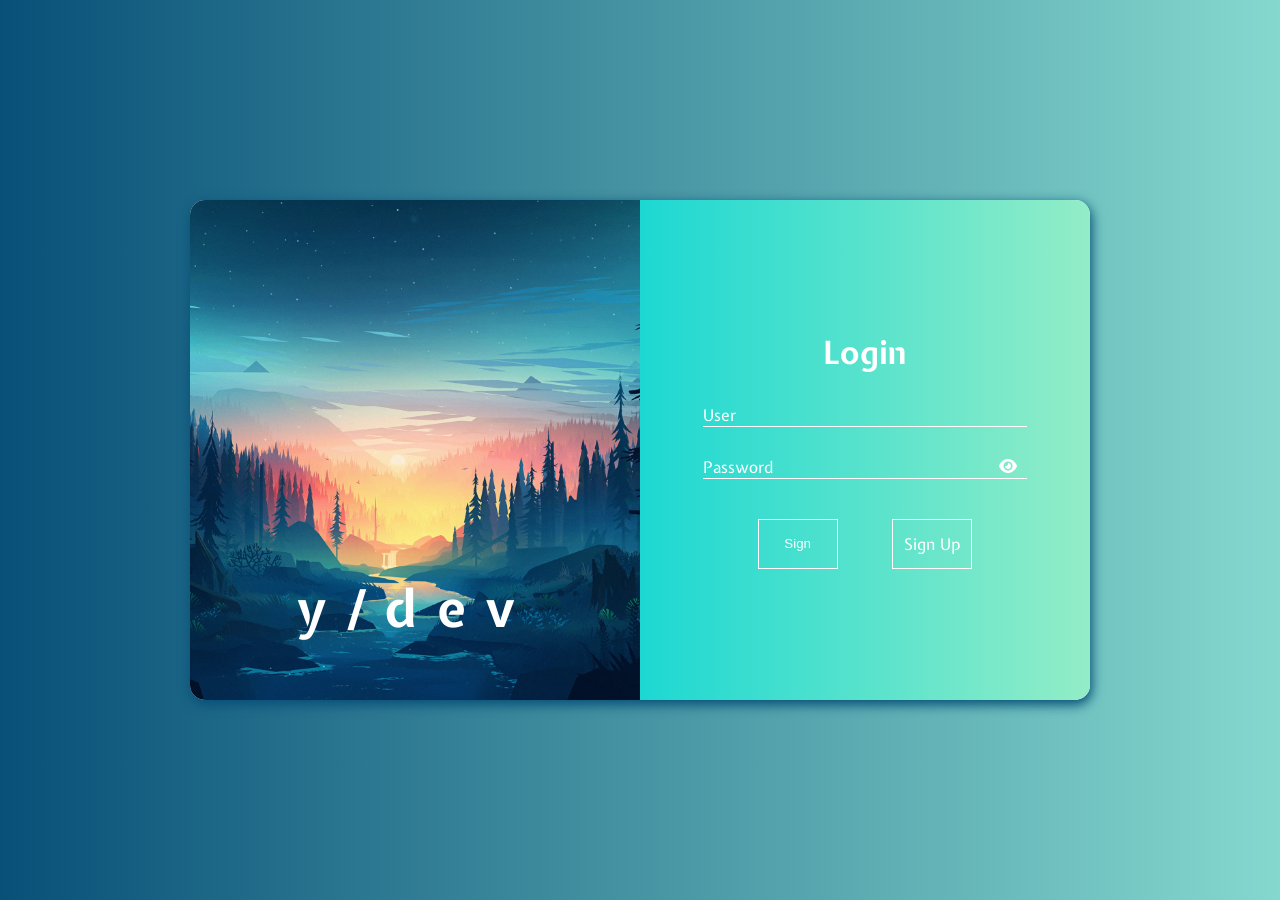
<file: index.html>
<!DOCTYPE html>
<html lang="pt-br">
<head>
    <meta charset="UTF-8">
    <meta name="viewport" content="width=device-width, initial-scale=1.0">
    <title>Login</title>
    <link rel="stylesheet" href="assets/css/login-style.css">
    <link rel="stylesheet" href="https://cdnjs.cloudflare.com/ajax/libs/font-awesome/6.4.0/css/all.min.css" integrity="sha512-iecdLmaskl7CVkqkXNQ/ZH/XLlvWZOJyj7Yy7tcenmpD1ypASozpmT/E0iPtmFIB46ZmdtAc9eNBvH0H/ZpiBw==" crossorigin="anonymous" referrerpolicy="no-referrer" />
    <link rel="preconnect" href="https://fonts.googleapis.com">
    <link rel="preconnect" href="https://fonts.gstatic.com" crossorigin>
    <link href="https://fonts.googleapis.com/css2?family=Expletus+Sans:wght@400;500;600;700&display=swap" rel="stylesheet">
</head>
<body>
    <div class="container">
        <div class="img-container">
            <h1>y/dev</h1>
        </div>
        <div class="login-container">
            <form class="form">
                <h2>Login</h2>
                <div id="msgError"></div>
                <div class="input-container">
                    <input type="text" id="user" placeholder="" required>
                    <label id="userLabel" for="user">User</label>
                </div>

                <div class="input-container">
                    <input type="password" id="password" placeholder="" required>
                    <label id="passwordLabel" for="password">Password</label>
                    <i id="showPassword"  class="fa-solid fa-eye"></i>
                </div>

                <div class="button-container">
                    <button onclick="entrar(event)">Sign</button>
                    <a href="register.html">Sign Up</a>
                </div>
            </form>
        </div>
    </div>

    <script src="assets/js/login.js"></script>
</body>
</html>
</file>
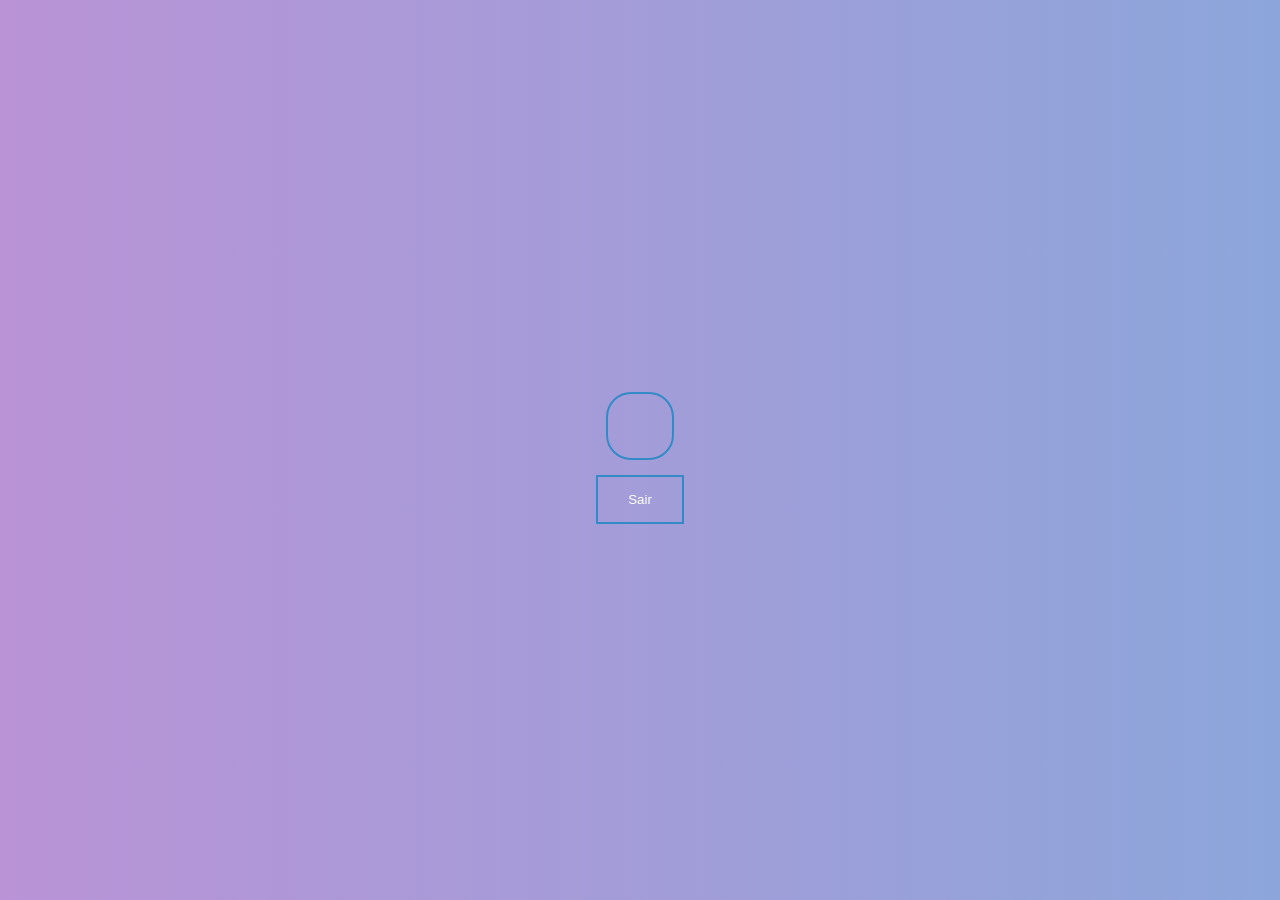
<file: home.html>
<!DOCTYPE html>
<html lang="pt-br">
<head>
    <meta charset="UTF-8">
    <meta name="viewport" content="width=device-width, initial-scale=1.0">
    <title>Home</title>
    <link rel="stylesheet" href="assets/css/home-style.css">
    <link rel="preconnect" href="https://fonts.googleapis.com">
    <link rel="preconnect" href="https://fonts.gstatic.com" crossorigin>
    <link href="https://fonts.googleapis.com/css2?family=Expletus+Sans:wght@400;500;600;700&display=swap" rel="stylesheet">
</head>
<body>
    <div class="tittle">
        <h1 id="logado"></h1>
    </div>
    <button class="button-exit">Sair</button>

    <script src="assets/js/home.js"></script>
</body>
</html>
</file>
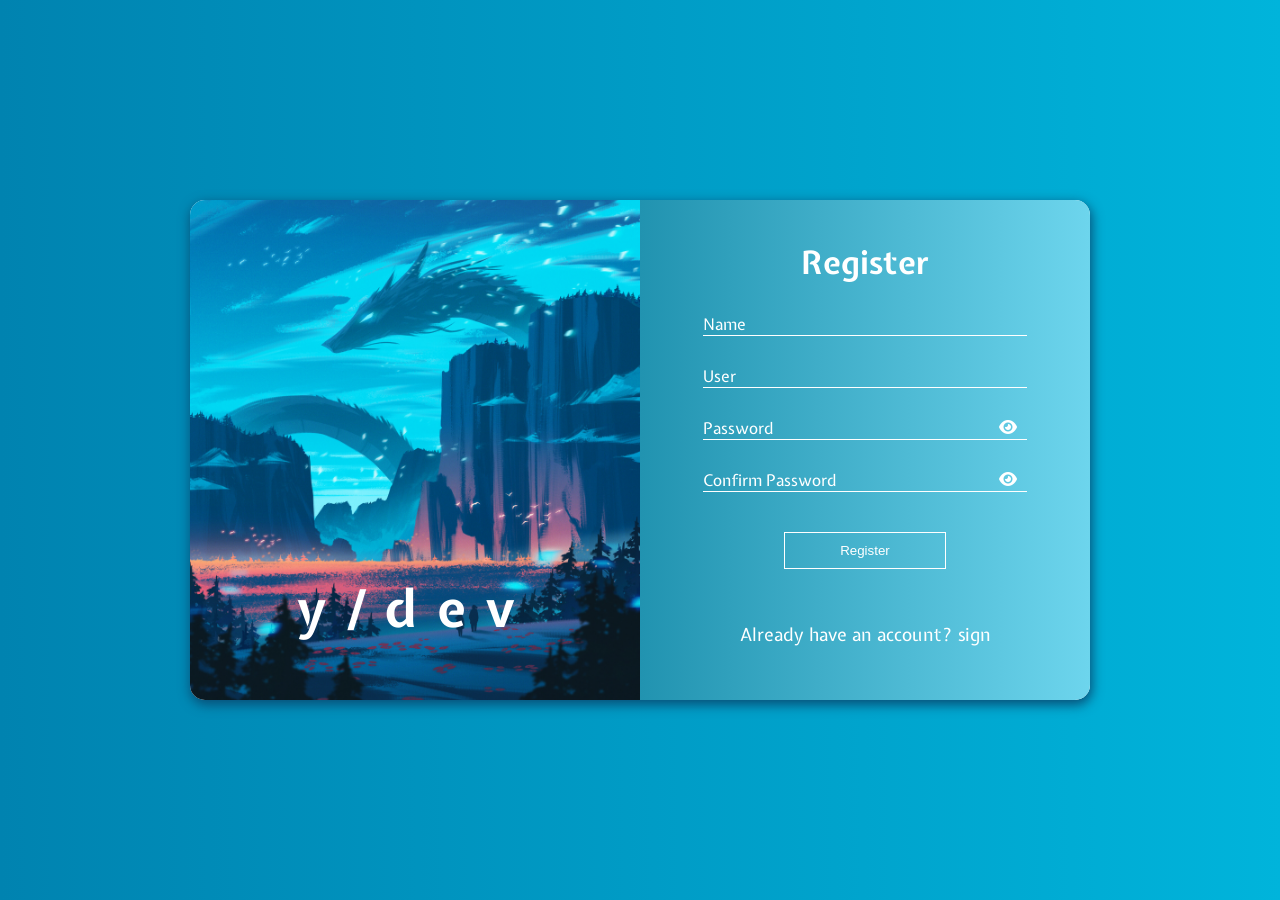
<file: register.html>
<!DOCTYPE html>
<html lang="pt-br">
<head>
    <meta charset="UTF-8">
    <meta name="viewport" content="width=device-width, initial-scale=1.0">
    <title>Register</title>
    <link rel="stylesheet" href="assets/css/register-style.css">
    <link rel="stylesheet" href="https://cdnjs.cloudflare.com/ajax/libs/font-awesome/6.4.0/css/all.min.css" integrity="sha512-iecdLmaskl7CVkqkXNQ/ZH/XLlvWZOJyj7Yy7tcenmpD1ypASozpmT/E0iPtmFIB46ZmdtAc9eNBvH0H/ZpiBw==" crossorigin="anonymous" referrerpolicy="no-referrer" />
    <link rel="preconnect" href="https://fonts.googleapis.com">
    <link rel="preconnect" href="https://fonts.gstatic.com" crossorigin>
    <link href="https://fonts.googleapis.com/css2?family=Expletus+Sans:wght@400;500;600;700&display=swap" rel="stylesheet">
</head>
<body>
    <div class="container">
        <div class="img-container">
            <h1>y/dev</h1>
        </div>
        <div class="register-container">
            <form class="form">
                <h2>Register</h2>
                <div id="msgError"></div>
                <div id="msgSuccess"></div>
                <div class="input-container">
                    <input type="text" id="name" placeholder="" required>
                    <label id="labelName" for="name">Name</label>
                </div>

                <div class="input-container">
                    <input type="text" id="user"placeholder="" required>
                    <label id="labelUser" for="user">User</label>
                </div>

                <div class="input-container">
                    <input type="password" id="password" placeholder="" required>
                    <label id="labelPassword" for="password">Password</label>
                    <i id="showPassword"  class="fa-solid fa-eye"></i>
                </div>

                <div class="input-container">
                    <input type="password" id="confirmpassword" placeholder="" required>
                    <label id="labelConfirmPassword" for="confirmpassword">Confirm Password</label>
                    <i id="confirmPassword" class="fa-solid fa-eye"></i>
                </div>

                <div class="button-container">
                    <button onclick="cadastrar(event)">Register</button>
                    
                </div>
                <div class="text">
                   <a href="index.html">Already have an account? sign </a> 
                </div>
            </form>
        </div>
    </div>

    <script src="assets/js/register.js"></script>
</body>
</html>
</file>
<file: assets/css/login-style.css>
* {
    padding: 0;
    margin: 0;
    box-sizing: border-box;
}

body {
    height: 100vh;
    font-family: 'Expletus Sans', cursive;
    background: linear-gradient(to right, #085078, #85d8ce);
    display: flex;
    justify-content: center;
    align-items: center;
}

.container {
    width: 100%;
    height: 500px;
    max-width: 900px;
    background-color: #fcfcfc;
    box-shadow: 1px 4px 12px 1px rgba(8,80,120,1);
    border-radius: 15px;
    overflow: hidden;
    display: flex;
    justify-content: center;
    align-items: center;
    margin: 15px;
}

.img-container {
    width: 50%;
    min-width: 350px;
    height: 100%;
    background-image: url(../img/login-image-container.jpg);
    background-position: center;
    background-size: cover;
    background-repeat: no-repeat;
    display: flex;
    justify-content: center;
    align-items: center;
}

.img-container h1 {
    color: #fff;
    font-size: 52px;
    margin-top: 70%;
    letter-spacing: 20px;
}   

.login-container {
    width: 50%;
    min-width: 350px;
    height: 100%;
    background: linear-gradient(to right, #1cd8d2, #93edc7);
    display: flex;
    justify-content: center;
    align-items: center;
    padding: 3rem;
}

form {
    width: 100%;
    max-width: 350px;
    margin: 15px;
}

form h2 {
    text-align: center;
    color: #fff;
    font-size: 32px;
    margin-bottom: 15px;
}

.input-container {
    position: relative;
    padding-top: 13px;
    margin-top: 5%;
    margin-bottom: 5%;
}

.input-container input {
    width: 100%;
    border: none;
    outline: none;
    border-bottom: 1px solid white;
    background-color: transparent;
    color: #fff;
    font-size: 18px;
}

.input-container input:focus {
    border-bottom: 2px solid #11998e;
}

.input-container input:focus + label, 
.input-container input:valid + label
{
    font-size: 13px;
    margin-top: 0;
    color: #11998e;
}

.input-container label {
    color: #fff;
    pointer-events: none;
    position: absolute;
    left: 0;
    top: 0;
    margin-top: 13px;
    transition: all .3s ease-out;
}

.fa-eye {
    position: absolute;
    top: 15px;
    right: 10px;
    cursor: pointer;
    color: #fff;
}

.button-container {
    display: flex;
    justify-content: space-evenly;
    align-items: center;
    margin-top: 40px;
    height: 50px;
}

.button-container a {
    text-decoration: none;
    height: 50px;
    padding: 15px;
    border: 1px solid #fff;
    background-color: transparent;
    width: 80px;
    display: flex;
    justify-content: center;
    align-items: center;
    white-space: nowrap;
    color: #fff;
    cursor: pointer;
}

.button-container button {
    text-decoration: none;
    height: 50px;
    padding: 15px;
    border: 1px solid #fff;
    background-color: transparent;
    width: 80px;
    display: flex;
    justify-content: center;
    align-items: center;
    white-space: nowrap;
    color: #fff;
    cursor: pointer;
}

#msgError {
    text-align: center;
    color: #ff0000;
    background-color: #ffbbbb;
    padding: 10px;
    border-radius: 4px;
    display: none;
}

@media screen and (max-width: 768px) {
    .img-container {
        width: 250px;
        min-width: 250px;
    }

    .login-container {
        width: 650px;
        margin: 0 auto;
    }
}

@media screen and (max-width: 620px) {
    .img-container {
        display: none;
    }
}
</file>
<file: assets/css/home-style.css>
* {
    padding: 0;
    margin: 0;
    box-sizing: border-box;
}

body {
    height: 100vh;
    font-family: 'Expletus Sans', cursive;
    background: linear-gradient(to right, #b993d6, #8ca6db);
    display: flex;
    justify-content: center;
    align-items: center;
    flex-direction: column;
}

.tittle {
    margin-bottom: 50px;
    padding: 30px;
    border: 2px solid #348AC7;
    border-radius: 25px;
    margin: 15px;
    text-align: center;
    padding: 2rem;
}

.tittle h1 {
    color: #fff;
    font-size: 52px;
}

button {
    padding: 15px 30px;
    color: #fff;
    border: 2px solid #348AC7;
    outline: none;
    background-color: transparent;
    cursor: pointer;
}
</file>
<file: assets/css/register-style.css>
* {
    padding: 0;
    margin: 0;
    box-sizing: border-box;
}

body {
    height: 100vh;
    font-family: 'Expletus Sans', cursive;
    background: linear-gradient(to left, #00b4db, #0083b0);
    display: flex;
    justify-content: center;
    align-items: center;
}

.container {
    width: 100%;
    height: 500px;
    max-width: 900px;
    background-color: #fcfcfc;
    box-shadow: 1px 4px 12px 1px rgba(8,80,120,1);
    border-radius: 15px;
    overflow: hidden;
    display: flex;
    justify-content: center;
    align-items: center;
    margin: 15px;
}

.img-container {
    width: 50%;
    min-width: 350px;
    height: 100%;
    background-image: url(../img/register-image-container.png);
    background-position: center;
    background-size: cover;
    background-repeat: no-repeat;
    display: flex;
    justify-content: center;
    align-items: center;
}

.img-container h1 {
    color: #fff;
    font-size: 52px;
    margin-top: 70%;
    letter-spacing: 20px;
}   

.register-container {
    width: 50%;
    height: 100%;
    min-width: 350px;
    background: linear-gradient(to right, #2193b0, #6dd5ed);
    display: flex;
    justify-content: center;
    align-items: center;
    padding: 3rem;
}

form {
    width: 100%;
    max-width: 350px;
    margin: 15px;
}

form h2 {
    text-align: center;
    color: #fff;
    font-size: 32px;
    margin-bottom: 15px;
}

.input-container {
    position: relative;
    padding-top: 13px;
    margin-top: 5%;
    margin-bottom: 5%;
}

.input-container input {
    width: 100%;
    border: none;
    outline: none;
    border-bottom: 1px solid white;
    background-color: transparent;
    color: #fff;
    font-size: 18px;
}

.input-container input:focus {
    border-bottom: 2px solid #4038a0;
}

.input-container input:focus + label, 
.input-container input:valid + label
{
    font-size: 13px;
    margin-top: 0;
    color: #4038a0;
}

.input-container label {
    color: #fff;
    pointer-events: none;
    position: absolute;
    left: 0;
    top: 0;
    margin-top: 13px;
    transition: all .3s ease-out;
}

.fa-eye {
    position: absolute;
    top: 15px;
    right: 10px;
    cursor: pointer;
    color: #fff;
}

.button-container {
    display: flex;
    justify-content: space-evenly;
    margin-top: 40px;
}

.button-container button {
    width: 50%;
    display: flex;
    justify-content: center;
    align-items: center;
    margin: 0 5px;
    padding: 10px 30px;
    background-color: transparent;
    outline: none;
    border: 1px solid white;
    color: white;
    cursor: pointer;
}

.text {
    width: 100%;
    height: 50px;
    display: flex;
    justify-content: center;
    align-items: center;
    margin-top: 40px;
}

.text a {
    text-decoration: none;
    color: #fff;
    font-size: 18px;
}

#msgError {
    text-align: center;
    color: #ff0000;
    background-color: #ffbbbb;
    padding: 10px;
    border-radius: 4px;
    display: none;
}

#msgSuccess {
    text-align: center;
    color: #00bb00;
    background-color: #bbffbe;
    padding: 10px;
    border-radius: 4px;
    display: none;
}

@media screen and (max-width: 768px) {
    .img-container {
        width: 250px;
        min-width: 250px;
    }

    .register-container {
        width: 650px;
        margin: 0 auto;
    }
}

@media screen and (max-width: 620px) {
    .img-container {
        display: none;
    }

}
</file>
